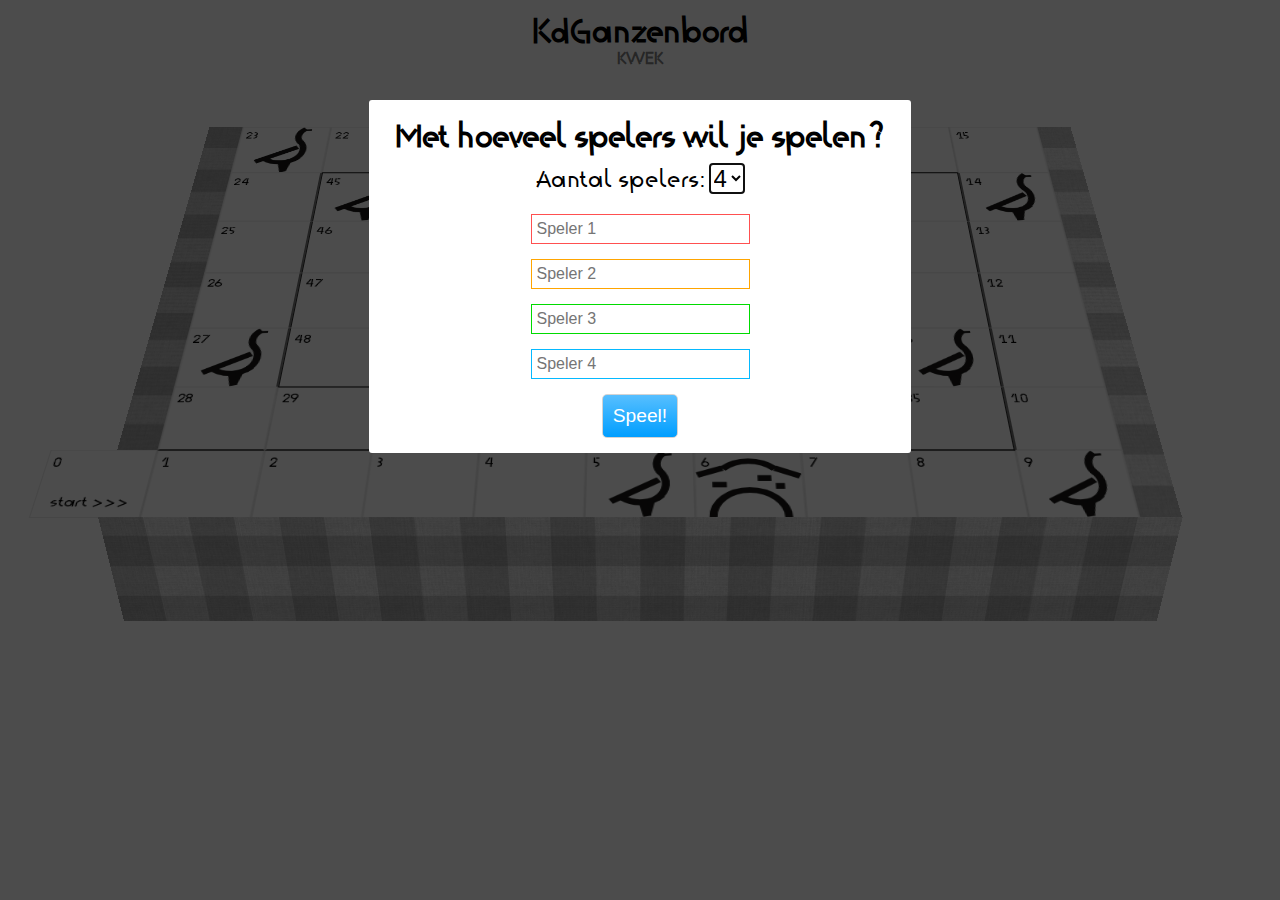
<file: index.html>
<!DOCTYPE html>
<html lang="nl">
	<head>
		<meta charset="utf-8">
		<title>KdGanzenbord</title>
		<link href="style/styles.css" type="text/css" rel="stylesheet" media="all">
		<link href="style/gameboard.css" type="text/css" rel="stylesheet" media="all">

		<link rel="apple-touch-icon" sizes="180x180" href="apple-touch-icon.png">
		<link rel="icon" type="image/png" href="favicon-32x32.png" sizes="32x32">
		<link rel="icon" type="image/png" href="favicon-16x16.png" sizes="16x16">
		<link rel="manifest" href="manifest.json">
		<link rel="mask-icon" href="safari-pinned-tab.svg" color="#000000">
		<meta name="apple-mobile-web-app-title" content="KdGanzenbord">
		<meta name="application-name" content="KdGanzenbord">
		<meta name="theme-color" content="#ffffff">
		
		<meta name="description" content="Een digitaal ganzenbord in de stijl van KdG">
	</head>
	<body>
	<noscript>
		<div>Om KdGanzenbord te spelen moet je JavaScript in je browser aanzetten, klik <a href="http://enable-javascript.com/nl/" target="_blank" >hier</a> om te zien hoe</div>
	</noscript>
		<header>
			<h1>KdGanzenbord</h1>
			<h2>KWEK</h2>
		</header>
		<div id="overlay">
			<div role="alertdialog" id="begin">
				<h3>Met hoeveel spelers wil je spelen?</h3>
				<label for="playerAmount">Aantal spelers:</label>
				<select id="playerAmount" autofocus>
				    <option value="4">4</option>
					<option value="3">3</option>
				    <option value="2">2</option>
					<option value="1">1</option>
				</select>
				<label for="p1" class="hidden">naam Speler 1</label>
				<input type="text" name="player1" placeholder="Speler 1" id="p1" maxlength="9">
				<label for="p2" class="hidden">naam Speler 2</label>
				<input type="text" name="player2" placeholder="Speler 2" id="p2" maxlength="9">
				<label for="p3" class="hidden">naam Speler 3</label>
				<input type="text" name="player3" placeholder="Speler 3" id="p3" maxlength="9">
				<label for="p4" class="hidden">naam Speler 4</label>
				<input type="text" name="player4" placeholder="Speler 4" id="p4" maxlength="9">
				<button role="button" tabindex="0">Speel!</button>
			</div>
			<div role="alertdialog" id="end" class="hidden">
				<h3 role="textbox">Gewonnen!</h3>
				<p></p>
				<button autofocus>Nog een keer?</button>
			</div>
		</div>
		<div role="alertdialog" id="whiteoverlay" class="hidden">
				<h3 role="textbox"></h3>
				<p></p>
		</div>
		<div role="alert" id="dice">
			<div role="textbox" id="die-1" aria-label="Je dobbelde 2" class="rolled-0 hidden"></div>
			<div role="textbox" id="die-2" aria-label="en 4" class="rolled-0 hidden"></div>
		</div>
		<div id="players">
			<div id="player-1" class="hidden">
				<img src="style/player.svg" alt="image of player 1">
				<span></span>
				<button aria-label="Speler 1 Dobbel" disabled>Dobbel</button>
			</div>
			<div id="player-2" class="hidden">
				<img src="style/player.svg" alt="image of player 2">
				<span></span>
				<button aria-label="Speler 2 Dobbel" disabled>Dobbel</button>
			</div>
			<div id="player-3" class="hidden">
				<img src="style/player.svg" alt="image of player 3">
				<span></span>
				<button aria-label="Speler 3 Dobbel" disabled>Dobbel</button>
			</div>
			<div id="player-4" class="hidden">
				<img src="style/player.svg" alt="image of player 4">
				<span></span>
				<button aria-label="Speler 4 Dobbel" disabled>Dobbel</button>
			</div>
		</div>
		<div id="game">
			<div id="pawn-1" class="place-0 hidden">
				<svg xmlns="http://www.w3.org/2000/svg" viewBox="0 0 63.98 127.32"><path d="M5.54 111.88l15-51.71-11.24-8.17 10.14-11.83s-6.84-10.3-6.44-18.82 11.3-15.73 19.08-16.08 19.25 5 19.65 14.4-1.83 19.23-5.93 22.22c2.25 3.54 9.36 12.21 9.36 12.21l-10.86 6.17 13.89 52s-10.5 9.43-23.27 10z" fill="#fff"/><path d="M44.31 61.24l14.85 53m-40.72-45.9l-13.65 45.78m54.9-3.53a39 39 0 0 1-55.15.07l-.07-.07m53-58.86a35.22 35.22 0 0 1-49.8 0M48.91 46.08l9.28 8.52m-40.88-11.39l-10 10.9M28.71 5a19.93 19.93 0 1 1 6.59 39.31m12.18-6.54a19.93 19.93 0 1 1-30.48-25.68M12.23 24.79m20.42 20.42" stroke="#000" stroke-miterlimit="10" stroke-width="10" fill="none"/></svg>
			</div>
			<div id="pawn-2" class="place-0 hidden">
				<svg xmlns="http://www.w3.org/2000/svg" viewBox="0 0 63.98 127.32"><path d="M5.54 111.88l15-51.71-11.24-8.17 10.14-11.83s-6.84-10.3-6.44-18.82 11.3-15.73 19.08-16.08 19.25 5 19.65 14.4-1.83 19.23-5.93 22.22c2.25 3.54 9.36 12.21 9.36 12.21l-10.86 6.17 13.89 52s-10.5 9.43-23.27 10z" fill="#fff"/><path d="M44.31 61.24l14.85 53m-40.72-45.9l-13.65 45.78m54.9-3.53a39 39 0 0 1-55.15.07l-.07-.07m53-58.86a35.22 35.22 0 0 1-49.8 0M48.91 46.08l9.28 8.52m-40.88-11.39l-10 10.9M28.71 5a19.93 19.93 0 1 1 6.59 39.31m12.18-6.54a19.93 19.93 0 1 1-30.48-25.68M12.23 24.79m20.42 20.42" stroke="#000" stroke-miterlimit="10" stroke-width="10" fill="none"/></svg>
			</div>
			<div id="pawn-3" class="place-0 hidden">
				<svg xmlns="http://www.w3.org/2000/svg" viewBox="0 0 63.98 127.32"><path d="M5.54 111.88l15-51.71-11.24-8.17 10.14-11.83s-6.84-10.3-6.44-18.82 11.3-15.73 19.08-16.08 19.25 5 19.65 14.4-1.83 19.23-5.93 22.22c2.25 3.54 9.36 12.21 9.36 12.21l-10.86 6.17 13.89 52s-10.5 9.43-23.27 10z" fill="#fff"/><path d="M44.31 61.24l14.85 53m-40.72-45.9l-13.65 45.78m54.9-3.53a39 39 0 0 1-55.15.07l-.07-.07m53-58.86a35.22 35.22 0 0 1-49.8 0M48.91 46.08l9.28 8.52m-40.88-11.39l-10 10.9M28.71 5a19.93 19.93 0 1 1 6.59 39.31m12.18-6.54a19.93 19.93 0 1 1-30.48-25.68M12.23 24.79m20.42 20.42" stroke="#000" stroke-miterlimit="10" stroke-width="10" fill="none"/></svg>
			</div>
			<div id="pawn-4" class="place-0 hidden">
				<svg xmlns="http://www.w3.org/2000/svg" viewBox="0 0 63.98 127.32"><path d="M5.54 111.88l15-51.71-11.24-8.17 10.14-11.83s-6.84-10.3-6.44-18.82 11.3-15.73 19.08-16.08 19.25 5 19.65 14.4-1.83 19.23-5.93 22.22c2.25 3.54 9.36 12.21 9.36 12.21l-10.86 6.17 13.89 52s-10.5 9.43-23.27 10z" fill="#fff"/><path d="M44.31 61.24l14.85 53m-40.72-45.9l-13.65 45.78m54.9-3.53a39 39 0 0 1-55.15.07l-.07-.07m53-58.86a35.22 35.22 0 0 1-49.8 0M48.91 46.08l9.28 8.52m-40.88-11.39l-10 10.9M28.71 5a19.93 19.93 0 1 1 6.59 39.31m12.18-6.54a19.93 19.93 0 1 1-30.48-25.68M12.23 24.79m20.42 20.42" stroke="#000" stroke-miterlimit="10" stroke-width="10" fill="none"/></svg>
			</div>
			<div id="board">
				<a aria-hidden="true" id="tile-0"><p>0</p></a>
				<a aria-hidden="true" id="tile-1"><p>1</p></a>
				<a aria-hidden="true" id="tile-2"><p>2</p></a>
				<a aria-hidden="true" id="tile-3"><p>3</p></a>
				<a aria-hidden="true" id="tile-4"><p>4</p></a>
				<a aria-hidden="true" id="tile-5"><p>5</p></a>
				<a aria-hidden="true" id="tile-6"><p>6</p></a>
				<a aria-hidden="true" id="tile-7"><p>7</p></a>
				<a aria-hidden="true" id="tile-8"><p>8</p></a>
				<a aria-hidden="true" id="tile-9"><p>9</p></a>
				<a aria-hidden="true" id="tile-10"><p>10</p></a>
				<a aria-hidden="true" id="tile-11"><p>11</p></a>
				<a aria-hidden="true" id="tile-12"><p>12</p></a>
				<a aria-hidden="true" id="tile-13"><p>13</p></a>
				<a aria-hidden="true" id="tile-14"><p>14</p></a>
				<a aria-hidden="true" id="tile-15"><p>15</p></a>
				<a aria-hidden="true" id="tile-16"><p>16</p></a>
				<a aria-hidden="true" id="tile-17"><p>17</p></a>
				<a aria-hidden="true" id="tile-18"><p>18</p></a>
				<a aria-hidden="true" id="tile-19"><p>19</p></a>
				<a aria-hidden="true" id="tile-20"><p>20</p></a>
				<a aria-hidden="true" id="tile-21"><p>21</p></a>
				<a aria-hidden="true" id="tile-22"><p>22</p></a>
				<a aria-hidden="true" id="tile-23"><p>23</p></a>
				<a aria-hidden="true" id="tile-24"><p>24</p></a>
				<a aria-hidden="true" id="tile-25"><p>25</p></a>
				<a aria-hidden="true" id="tile-26"><p>26</p></a>
				<a aria-hidden="true" id="tile-27"><p>27</p></a>
				<a aria-hidden="true" id="tile-28"><p>28</p></a>
				<a aria-hidden="true" id="tile-29"><p>29</p></a>
				<a aria-hidden="true" id="tile-30"><p>30</p></a>
				<a aria-hidden="true" id="tile-31"><p>31</p></a>
				<a aria-hidden="true" id="tile-32"><p>32</p></a>
				<a aria-hidden="true" id="tile-33"><p>33</p></a>
				<a aria-hidden="true" id="tile-34"><p>34</p></a>
				<a aria-hidden="true" id="tile-35"><p>35</p></a>
				<a aria-hidden="true" id="tile-36"><p>36</p></a>
				<a aria-hidden="true" id="tile-37"><p>37</p></a>
				<a aria-hidden="true" id="tile-38"><p>38</p></a>
				<a aria-hidden="true" id="tile-39"><p>39</p></a>
				<a aria-hidden="true" id="tile-40"><p>40</p></a>
				<a aria-hidden="true" id="tile-41"><p>41</p></a>
				<a aria-hidden="true" id="tile-42"><p>42</p></a>
				<a aria-hidden="true" id="tile-43"><p>43</p></a>
				<a aria-hidden="true" id="tile-44"><p>44</p></a>
				<a aria-hidden="true" id="tile-45"><p>45</p></a>
				<a aria-hidden="true" id="tile-46"><p>46</p></a>
				<a aria-hidden="true" id="tile-47"><p>47</p></a>
				<a aria-hidden="true" id="tile-48"><p>48</p></a>
				<a aria-hidden="true" id="tile-49"><p>49</p></a>
				<a aria-hidden="true" id="tile-50"><p>50</p></a>
				<a aria-hidden="true" id="tile-51"><p>51</p></a>
				<a aria-hidden="true" id="tile-52"><p>52</p></a>
				<a aria-hidden="true" id="tile-53"><p>53</p></a>
				<a aria-hidden="true" id="tile-54"><p>54</p></a>
				<a aria-hidden="true" id="tile-55"><p>55</p></a>
				<a aria-hidden="true" id="tile-56"><p>56</p></a>
				<a aria-hidden="true" id="tile-57"><p>57</p></a>
				<a aria-hidden="true" id="tile-58"><p>58</p></a>
				<a aria-hidden="true" id="tile-59"><p>59</p></a>
				<a aria-hidden="true" id="tile-60"><p>60</p></a>
				<a aria-hidden="true" id="tile-61"><p>61</p></a>
				<a aria-hidden="true" id="tile-62"><p>62</p></a>
				<a aria-hidden="true" id="tile-63"><p>63</p></a>
			</div>
		</div>
		<script type="text/javascript" src="game.js"></script>
	</body>
</html>
</file>
<file: style/styles.css>
@font-face {
	font-family: 'KdG';
    src: url('KdG-Regular.eot'); 
    src: url('KdG-Regular.eot?#iefix') format('embedded-opentype'), url('KdG-Regular.woff') format('woff'), url('KdG-Regular.ttf') format('truetype'), url('KdG-Regular.svg#KdG-Regular') format('svg');
    font-style: normal;
    font-weight: normal;
    text-rendering: optimizeLegibility;
}

/* basics */
*,html {
	margin:0;
	padding:0;
}

body {
	font-family:'KdG','Futura',Helvetica,Arial,sans-serif;
}

.hidden,#dice.hidden,#players>div.hidden,#overlay input.hidden {
	display:none;
}

h1,h2,h3 {
	text-align:center;
}

h2 {
	color:gray;
	font-size:1em;
}

header,#overlay,#players,#dice,#board a.goose::after,#whiteoverlay {
	top:0;
	left:0;
	right:0;
	bottom:0;
	position:absolute;
}

header,#dice,#players>div {
	background:rgba(255,255,255,0.6);
}

header,#dice {
	padding:10px 0;
	width:300px;
	margin:0 auto;
}

header {
	bottom:initial;
}

/* overlays */
body #overlay {
	background:rgba(0,0,0,0.7);
	z-index:2;
	position: fixed;
}

#whiteoverlay{
	width: 20%;
	height: 70px;
	margin: 0 auto;
	top: 100px;
	z-index: 1;
	background: rgba(255, 255, 255, 0.95);
	border: 2px solid black;
	padding: 5px 10px;
	border-radius: 3px;
}
#whiteoverlay h3{
	padding-bottom: 10px;
}
#whiteoverlay>*{
	text-align: center;
}

/* players */
#players {
	z-index:1;
}

#players>div {
	position:inherit;
	width:150px;
	height:115px;
	padding:10px;
	display:flex;
	display:-webkit-flex;
	flex-wrap:wrap;
	justify-content:space-around;
}

#players img {
	display:block;
	width:50px;
	height:50px;
	border-radius:50%;
	background:#fff;
	padding:2px;
	margin:2px;
	border:5px solid;
}

#players span {
	padding:10px 0;
	font-size:1.2em;
	text-overflow: ellipsis;
	overflow: hidden;
	max-width: 85px;
}

button {
	font-family:'Futura',Helvetica,Arial,sans-serif;
	border:1px solid #fff;
	border-radius:5px;
	font-size:1.2em;
	padding:10px;
	flex-grow:1;
}

button:enabled {
	background:linear-gradient(#57bfff 0%,#009eff 100%);
	background:-webkit-linear-gradient(#57bfff 0%,#009eff 100%);
	color:#fff;
	border-color:#d3d3d3;
}

button:enabled:active {
	background:linear-gradient(#009eff 0%,#57bfff 100%);
	background:-webkit-linear-gradient(#009eff 0%,#57bfff 100%);
	border-color:#000;
}

button:enabled:hover {
	border-color:#000;
}

#player-1 {
	top: 0;
	left: 0;
}

#player-2 {
	top: 0;
	right: 0;
}

#player-3 {
	bottom: 0;
	right: 0;
}

#player-4 {
	bottom: 0;
	left: 0;
}

#player-1 img {
	border-color:#FF5050;
}

#player-2 img {
	border-color:orange;
}

#player-3 img {
	border-color:#00db00;
}

#player-4 img {
	border-color:#05B9FF;
}

/* dice */
#dice {
	width:150px;
	top:initial;
	display:flex;
	display:-webkit-flex;
	justify-content:space-around;
	z-index:1;
	padding:10px;
	border-top-right-radius: 3px;
	border-top-left-radius: 3px;
}

#dice>div {
	width:50px;
	height:50px;
	border:3px solid #000;
	border-radius:5px;
	background:#fff;
	padding:5px;
	position:relative;
}

#dice>div::after {
	content:"";
	display:block;
	width:10px;
	height:10px;
	margin:0 auto;
	background:#000;
	border-radius:50%;
	position:absolute;
	top:25px;
	left:0;
	right:0;
}

#dice>div.rolled-1::after {
	background:#000;
}

#dice>div.rolled-2::after {
	background:transparent;
	box-shadow:20px -20px 0 black,-20px 20px 0 #000;
}

#dice>div.rolled-3::after {
	background:#000;
	box-shadow:20px -20px 0 black,-20px 20px 0 #000;
}

#dice>div.rolled-4::after {
	background:transparent;
	box-shadow:-20px -20px 0 black,-20px 20px 0 black,20px -20px 0 black,20px 20px 0 #000;
}

#dice>div.rolled-5::after {
	background:#000;
	box-shadow:-20px -20px 0 black,-20px 20px 0 black,20px -20px 0 black,20px 20px 0 #000;
}

#dice>div.rolled-6::after {
	background:transparent;
	box-shadow:-20px -20px 0 black,-20px 0 0 black,-20px 20px 0 black,20px -20px 0 black,20px 0 0 black,20px 20px 0 #000;
}

/* gameboard */
#game {
	width:75%;
	margin:0 auto;
	position:relative;
	perspective:2000px;
}

#game::after {
	content:"";
	display:block;
	position:absolute;
	width:118%;
	height:165px;
	background:url(table-cloth-gray.png);
	background-size:cover;
	background-position-y:-3%;
	transform-origin:top center;
	-webkit-transform-origin:top center;
	transform:rotateX(50deg)translateY(-115px)translate(-7.6%)rotateX(-90deg);
	-webkit-transform:rotateX(50deg)translateY(-115px)translate(-7.6%)rotateX(-90deg);
}

#board {
	position:relative;
	display:flex;
	display:-webkit-flex;
	flex-wrap:wrap;
	width:100%;
	height:600px;
	background:url(table-cloth-gray.png);
	background-size:cover;
	transform:rotateX(50deg);
	-webkit-transform:rotateX(50deg);
}

/* pawn */
#game div[id^="pawn-"] {
	width:9%;
	height:73.7px;
	padding:5px;
	position:absolute;
	margin:0 auto;
	top:262.15px;
	left:0;
	right:0;
	transform-origin:bottom center;
	-webkit-transform-origin:bottom center;
	transition:all .1s ease;
	-webkit-transition:all .25s ease;
	z-index:1;
}

#game div[id^="pawn-"] svg {
	height:73.7px;
	width:50%;
	max-width:46px;
	margin:0 auto;
	display:block;
}

#game div#pawn-1 svg path:first-child{
	stroke:none;
}
#game div#pawn-2 svg path:first-child{
	stroke:none;
}
#game div#pawn-3 svg path:first-child{
	stroke:none;
}
#game div#pawn-4 svg path:first-child{
	stroke:none;
}

#game div#pawn-1 svg path{
	stroke:#FF5050;
}

#game div#pawn-2 svg path{
	stroke:orange;
}

#game div#pawn-3 svg path{
	stroke:#00db00;
}

#game div#pawn-4 svg path{
	stroke:#05B9FF;
}

#game div#pawn-1.place-0 svg {
	margin-left:0;
}

#game div#pawn-2.place-0 svg {
	margin-left:17%;
}

#game div#pawn-3.place-0 svg, #game div.temp svg{
	margin-right:17%;
}

#game div#pawn-4.place-0 svg {
	margin-right:0;
}

/* board tiles */
#board a {
	width:9%;
	height:73.7px;
	padding:5px;
	border:1px solid #e8e8e8;
	background:#fff;
	position:absolute;
	margin:0 auto;
	top:257px;
	left:0;
	right:0;
	transition: opacity .5s ease;
}
#board a:first-child::before{
	content: "start >>>";
	position: absolute;
	left: 0;
	right: 0;
	bottom: 10px;
	text-align: center;
}

#game #board a[id^="tile-"]::after{
	content:"";
	background-size: contain;
	background-position-y: 100%;
	background-position-X: 100%;
	position: absolute;
	top: 0;
	left: 0;
	right: 0;
	bottom: 0;
}

#board a.goose::after{
	background: url("gans.svg") no-repeat;
	right: 20% !important;
}

#board a#tile-6::after{
	background: url("brug.svg") no-repeat;
}

#board a#tile-19::after{
	background: url("herberg.svg") no-repeat;
}

#board a#tile-31::after{
	background: url("put.svg") no-repeat;
}

#board a#tile-42::after{
	background: url("doolhof.svg") no-repeat;
}

#board a#tile-52::after{
	background: url("gevangenis.svg") no-repeat;
}

#board a#tile-58::after{
	background: url("dood.svg") no-repeat;
	right: 20% !important;
}

#board a#tile-63::after{
	background: url("gewonnen.svg") no-repeat;
	right: 10% !important;
}

/* tooltips */
#players{
	pointer-events: none;
}
#players>*{
	pointer-events: auto;
}

#board a.goose::before,
#board a#tile-6::before,
#board a#tile-19::before,
#board a#tile-31::before,
#board a#tile-42::before,
#board a#tile-52::before,
#board a#tile-58::before,
#board a#tile-63::before{
	content:attr(data-title);
	position: absolute;
	top: 0;
	left: 0;
	right: 0;
	bottom: 0;
	padding: 5%;
	z-index: 2;
	text-align: center;
	background: rgba(255,255,255,0.9);
	font-size: 1em;
	opacity: 0;
	transition: all .5s ease;
	font-family:"Futura",Helvetica,Arial,sans-serif;
}

#game #board a:hover::before{
	opacity: 1;
}

/* startscherm */
#begin {
    width: 40%;
	margin: 100px auto;
	background: white;
	padding: 15px;
	border-radius: 3px;
    text-align: center;
}

#begin h3{
    font-size: 2em;
    margin-bottom: 10px;
}

#begin label{
    font-size: 1.5em;
    margin-bottom: 10px;
}

#begin select{
    font-size: 1.5em;
    margin-bottom: 20px;
}

#begin button{
    display: block;
    margin: auto;
}

#begin input{
    font-size: 1em;
    margin: 0 auto 15px;
    padding: 5px;
    display: block;
	border: 1px solid #FF5050;
}

body #begin input:focus{
	outline: none;
	border-width: 2px;
	padding: 4px;
}

body #begin input:nth-of-type(1){
	border-color: #FF5050;
}

body #begin input:nth-of-type(2){
	border-color: orange;
}

body #begin input:nth-of-type(3){
	border-color: #00db00;
}

body #begin input:nth-of-type(4){
	border-color: #05B9FF;
}

/* Niels hier mag je de stijl van de gloed schrijven */
#board .glow{
<<<<<<< HEAD
    background-color: greenyellow;
    box-shadow: 10px 10px 0.2em greenyellow;
=======
	background-color: greenyellow;
	box-shadow: 0 0 10px greenyellow;
	z-index: 2;
>>>>>>> 8e3bd55508dcc418722f6e8fd2c97805a83be6cc
}

/* eindscherm */

#end{
	width: 20%;
	margin: 100px auto;
	background: white;
	padding: 15px;
	border-radius: 3px;
}

#end h3{
	font-size: 2em;
}

#end p{
	font-size: 1.2em;
	text-align: center;
}

#end button{
	display: block;
	margin: 20px auto 10px;
}

/* noscript */
noscript div {
	z-index: 999;
	text-align: center;
	font-size: 1.5vw;
	background-color: #ff0a27;
	position: fixed;
	width: 100%;
	padding: 15px;
}

noscript div a{
	color: white;
	text-decoration: none;
}

noscript div a:hover{
	text-decoration: underline;
}

/* to small rules */
@media screen and (max-width: 800px) {
	#game::after {
		display:none;
	}
	
	#players {
		display:flex;
		display:-webkit-flex;
		top:550px;
		height:125px;
	}
	
	#players>div {
		position:relative;
		width:initial;
	}
	#dice{
		top:0;
		right: 0;
		bottom: initial;
		left:initial;
		background: none;
	}
	#begin {
		width: 80%;
	}
    #whiteoverlay{
	    width: 40%;
    }
	#board a.goose::before,
	#board a#tile-6::before,
	#board a#tile-19::before,
	#board a#tile-31::before,
	#board a#tile-42::before,
	#board a#tile-52::before,
	#board a#tile-58::before,
	#board a#tile-63::before {
		overflow: hidden;
		text-overflow: ellipsis;
		font-size: 0.7em;
	}
}

@media screen and (max-width: 605px) {
	#players {
		display:block;
		height:initial;
	}
	
	#players>div {
		max-width:200px;
		margin:20px auto;
	}
	#dice{
		top:40px;
	}
}
</file>
<file: style/gameboard.css>
/* pawn placement */
#game .place-63 {
	transform:rotateX(50deg)translate(100%)translateZ(32px)rotateX(-50deg);
	-webkit-transform:rotateX(50deg)translate(100%)translateZ(32px)rotateX(-50deg);
}

#game .place-62 {
	transform:rotateX(50deg)translate(0)translateZ(32px)rotateX(-50deg);
	-webkit-transform:rotateX(50deg)translate(0)translateZ(32px)rotateX(-50deg);
}

#game .place-61 {
	transform:rotateX(50deg)translate(-100%)translateZ(32px)rotateX(-50deg);
	-webkit-transform:rotateX(50deg)translate(-100%)translateZ(32px)rotateX(-50deg);
}

#game .place-60 {
	transform:rotateX(50deg)translate(-200%)translateZ(32px)rotateX(-50deg);
	-webkit-transform:rotateX(50deg)translate(-200%)translateZ(32px)rotateX(-50deg);
}

#game .place-59 {
	transform:rotateX(50deg)translate(-200%,-100%)translateZ(32px)rotateX(-50deg);
	-webkit-transform:rotateX(50deg)translate(-200%,-100%)translateZ(32px)rotateX(-50deg);
}

#game .place-58 {
	transform:rotateX(50deg)translate(-100%,-100%)translateZ(32px)rotateX(-50deg);
	-webkit-transform:rotateX(50deg)translate(-100%,-100%)translateZ(32px)rotateX(-50deg);
}

#game .place-57 {
	transform:rotateX(50deg)translate(0,-100%)translateZ(32px)rotateX(-50deg);
	-webkit-transform:rotateX(50deg)translate(0,-100%)translateZ(32px)rotateX(-50deg);
}

#game .place-56 {
	transform:rotateX(50deg)translate(100%,-100%)translateZ(32px)rotateX(-50deg);
	-webkit-transform:rotateX(50deg)translate(100%,-100%)translateZ(32px)rotateX(-50deg);
}

#game .place-55 {
	transform:rotateX(50deg)translate(200%,-100%)translateZ(32px)rotateX(-50deg);
	-webkit-transform:rotateX(50deg)translate(200%,-100%)translateZ(32px)rotateX(-50deg);
}

#game .place-54 {
	transform:rotateX(50deg)translate(200%,0)translateZ(32px)rotateX(-50deg);
	-webkit-transform:rotateX(50deg)translate(200%,0)translateZ(32px)rotateX(-50deg);
}

#game .place-53 {
	transform:rotateX(50deg)translate(200%,100%)translateZ(32px)rotateX(-50deg);
	-webkit-transform:rotateX(50deg)translate(200%,100%)translateZ(32px)rotateX(-50deg);
}

#game .place-52 {
	transform:rotateX(50deg)translate(100%,100%)translateZ(32px)rotateX(-50deg);
	-webkit-transform:rotateX(50deg)translate(100%,100%)translateZ(32px)rotateX(-50deg);
}

#game .place-51 {
	transform:rotateX(50deg) translate(0,100%)translateZ(32px)rotateX(-50deg);
	-webkit-transform:rotateX(50deg) translate(0,100%)translateZ(32px)rotateX(-50deg);
}

#game .place-50 {
	transform:rotateX(50deg) translate(-100%,100%)translateZ(32px)rotateX(-50deg);
	-webkit-transform:rotateX(50deg) translate(-100%,100%)translateZ(32px)rotateX(-50deg);
}

#game .place-49 {
	transform:rotateX(50deg) translate(-200%,100%)translateZ(32px)rotateX(-50deg);
	-webkit-transform:rotateX(50deg) translate(-200%,100%)translateZ(32px)rotateX(-50deg);
}

#game .place-48 {
	transform:rotateX(50deg) translate(-300%,100%)translateZ(32px)rotateX(-50deg);
	-webkit-transform:rotateX(50deg) translate(-300%,100%)translateZ(32px)rotateX(-50deg);
}

#game .place-47 {
	transform:rotateX(50deg) translate(-300%,0)translateZ(32px)rotateX(-50deg);
	-webkit-transform:rotateX(50deg) translate(-300%,0)translateZ(32px)rotateX(-50deg);
}

#game .place-46 {
	transform:rotateX(50deg) translate(-300%,-100%)translateZ(32px)rotateX(-50deg);
	-webkit-transform:rotateX(50deg) translate(-300%,-100%)translateZ(32px)rotateX(-50deg);
}

#game .place-45 {
	transform:rotateX(50deg) translate(-300%,-200%)translateZ(32px)rotateX(-50deg);
	-webkit-transform:rotateX(50deg) translate(-300%,-200%)translateZ(32px)rotateX(-50deg);
}

#game .place-44 {
	transform:rotateX(50deg) translate(-200%,-200%)translateZ(32px)rotateX(-50deg);
	-webkit-transform:rotateX(50deg) translate(-200%,-200%)translateZ(32px)rotateX(-50deg);
}

#game .place-43 {
	transform:rotateX(50deg) translate(-100%,-200%)translateZ(32px)rotateX(-50deg);
	-webkit-transform:rotateX(50deg) translate(-100%,-200%)translateZ(32px)rotateX(-50deg);
}

#game .place-42 {
	transform:rotateX(50deg) translate(0,-200%)translateZ(32px)rotateX(-50deg);
	-webkit-transform:rotateX(50deg) translate(0,-200%)translateZ(32px)rotateX(-50deg);
}

#game .place-41 {
	transform:rotateX(50deg) translate(100%,-200%)translateZ(32px)rotateX(-50deg);
	-webkit-transform:rotateX(50deg) translate(100%,-200%)translateZ(32px)rotateX(-50deg);
}

#game .place-40 {
	transform:rotateX(50deg) translate(200%,-200%)translateZ(32px)rotateX(-50deg);
	-webkit-transform:rotateX(50deg) translate(200%,-200%)translateZ(32px)rotateX(-50deg);
}

#game .place-39 {
	transform:rotateX(50deg) translate(300%,-200%)translateZ(32px)rotateX(-50deg);
	-webkit-transform:rotateX(50deg) translate(300%,-200%)translateZ(32px)rotateX(-50deg);
}

#game .place-38 {
	transform:rotateX(50deg) translate(300%,-100%)translateZ(32px)rotateX(-50deg);
	-webkit-transform:rotateX(50deg) translate(300%,-100%)translateZ(32px)rotateX(-50deg);
}

#game .place-37 {
	transform:rotateX(50deg) translate(300%,0)translateZ(32px)rotateX(-50deg);
	-webkit-transform:rotateX(50deg) translate(300%,0)translateZ(32px)rotateX(-50deg);
}

#game .place-36 {
	transform:rotateX(50deg) translate(300%,100%)translateZ(32px)rotateX(-50deg);
	-webkit-transform:rotateX(50deg) translate(300%,100%)translateZ(32px)rotateX(-50deg);
}

#game .place-35 {
	transform:rotateX(50deg) translate(300%,200%)translateZ(32px)rotateX(-50deg);
	-webkit-transform:rotateX(50deg) translate(300%,200%)translateZ(32px)rotateX(-50deg);
}

#game .place-34 {
	transform:rotateX(50deg) translate(200%,200%)translateZ(32px)rotateX(-50deg);
	-webkit-transform:rotateX(50deg) translate(200%,200%)translateZ(32px)rotateX(-50deg);
}

#game .place-33 {
	transform:rotateX(50deg) translate(100%,200%)translateZ(32px)rotateX(-50deg);
	-webkit-transform:rotateX(50deg) translate(100%,200%)translateZ(32px)rotateX(-50deg);
}

#game .place-32 {
	transform:rotateX(50deg) translate(0,200%)translateZ(32px)rotateX(-50deg);
	-webkit-transform:rotateX(50deg) translate(0,200%)translateZ(32px)rotateX(-50deg);
}

#game .place-31 {
	transform:rotateX(50deg) translate(-100%,200%)translateZ(32px)rotateX(-50deg);
	-webkit-transform:rotateX(50deg) translate(-100%,200%)translateZ(32px)rotateX(-50deg);
}

#game .place-30 {
	transform:rotateX(50deg) translate(-200%,200%)translateZ(32px)rotateX(-50deg);
	-webkit-transform:rotateX(50deg) translate(-200%,200%)translateZ(32px)rotateX(-50deg);
}

#game .place-29 {
	transform:rotateX(50deg) translate(-300%,200%)translateZ(32px)rotateX(-50deg);
	-webkit-transform:rotateX(50deg) translate(-300%,200%)translateZ(32px)rotateX(-50deg);
}

#game .place-28 {
	transform:rotateX(50deg) translate(-400%,200%)translateZ(32px)rotateX(-50deg);
	-webkit-transform:rotateX(50deg) translate(-400%,200%)translateZ(32px)rotateX(-50deg);
}

#game .place-27 {
	transform:rotateX(50deg) translate(-400%,100%)translateZ(32px)rotateX(-50deg);
	-webkit-transform:rotateX(50deg) translate(-400%,100%)translateZ(32px)rotateX(-50deg);
}

#game .place-26 {
	transform:rotateX(50deg) translate(-400%,0)translateZ(32px)rotateX(-50deg);
	-webkit-transform:rotateX(50deg) translate(-400%,0)translateZ(32px)rotateX(-50deg);
}

#game .place-25 {
	transform:rotateX(50deg) translate(-400%,-100%)translateZ(32px)rotateX(-50deg);
	-webkit-transform:rotateX(50deg) translate(-400%,-100%)translateZ(32px)rotateX(-50deg);
}

#game .place-24 {
	transform:rotateX(50deg) translate(-400%,-200%)translateZ(32px)rotateX(-50deg);
	-webkit-transform:rotateX(50deg) translate(-400%,-200%)translateZ(32px)rotateX(-50deg);
}

#game .place-23 {
	transform:rotateX(50deg) translate(-400%,-300%)translateZ(32px)rotateX(-50deg);
	-webkit-transform:rotateX(50deg) translate(-400%,-300%)translateZ(32px)rotateX(-50deg);
}

#game .place-22 {
	transform:rotateX(50deg) translate(-300%,-300%)translateZ(32px)rotateX(-50deg);
	-webkit-transform:rotateX(50deg) translate(-300%,-300%)translateZ(32px)rotateX(-50deg);
}

#game .place-21 {
	transform:rotateX(50deg) translate(-200%,-300%)translateZ(32px)rotateX(-50deg);
	-webkit-transform:rotateX(50deg) translate(-200%,-300%)translateZ(32px)rotateX(-50deg);
}

#game .place-20 {
	transform:rotateX(50deg) translate(-100%,-300%)translateZ(32px)rotateX(-50deg);
	-webkit-transform:rotateX(50deg) translate(-100%,-300%)translateZ(32px)rotateX(-50deg);
}

#game .place-19 {
	transform:rotateX(50deg) translate(0,-300%)translateZ(32px)rotateX(-50deg);
	-webkit-transform:rotateX(50deg) translate(0,-300%)translateZ(32px)rotateX(-50deg);
}

#game .place-18 {
	transform:rotateX(50deg) translate(100%,-300%)translateZ(32px)rotateX(-50deg);
	-webkit-transform:rotateX(50deg) translate(100%,-300%)translateZ(32px)rotateX(-50deg);
}

#game .place-17 {
	transform:rotateX(50deg) translate(200%,-300%)translateZ(32px)rotateX(-50deg);
	-webkit-transform:rotateX(50deg) translate(200%,-300%)translateZ(32px)rotateX(-50deg);
}

#game .place-16 {
	transform:rotateX(50deg) translate(300%,-300%)translateZ(32px)rotateX(-50deg);
	-webkit-transform:rotateX(50deg) translate(300%,-300%)translateZ(32px)rotateX(-50deg);
}

#game .place-15 {
	transform:rotateX(50deg) translate(400%,-300%)translateZ(32px)rotateX(-50deg);
	-webkit-transform:rotateX(50deg) translate(400%,-300%)translateZ(32px)rotateX(-50deg);
}

#game .place-14 {
	transform:rotateX(50deg) translate(400%,-200%)translateZ(32px)rotateX(-50deg);
	-webkit-transform:rotateX(50deg) translate(400%,-200%)translateZ(32px)rotateX(-50deg);
}

#game .place-13 {
	transform:rotateX(50deg) translate(400%,-100%)translateZ(32px)rotateX(-50deg);
	-webkit-transform:rotateX(50deg) translate(400%,-100%)translateZ(32px)rotateX(-50deg);
}

#game .place-12 {
	transform:rotateX(50deg) translate(400%,0)translateZ(32px)rotateX(-50deg);
	-webkit-transform:rotateX(50deg) translate(400%,0)translateZ(32px)rotateX(-50deg);
}

#game .place-11 {
	transform:rotateX(50deg) translate(400%,100%)translateZ(32px)rotateX(-50deg);
	-webkit-transform:rotateX(50deg) translate(400%,100%)translateZ(32px)rotateX(-50deg);
}

#game .place-10 {
	transform:rotateX(50deg) translate(400%,200%)translateZ(32px)rotateX(-50deg);
	-webkit-transform:rotateX(50deg) translate(400%,200%)translateZ(32px)rotateX(-50deg);
}

#game .place-9 {
	transform:rotateX(50deg) translate(400%,300%)translateZ(32px)rotateX(-50deg);
	-webkit-transform:rotateX(50deg) translate(400%,300%)translateZ(32px)rotateX(-50deg);
}

#game .place-8 {
	transform:rotateX(50deg) translate(300%,300%)translateZ(32px)rotateX(-50deg);
	-webkit-transform:rotateX(50deg) translate(300%,300%)translateZ(32px)rotateX(-50deg);
}

#game .place-7 {
	transform:rotateX(50deg) translate(200%,300%)translateZ(32px)rotateX(-50deg);
	-webkit-transform:rotateX(50deg) translate(200%,300%)translateZ(32px)rotateX(-50deg);
}

#game .place-6 {
	transform:rotateX(50deg) translate(100%,300%)translateZ(32px)rotateX(-50deg);
	-webkit-transform:rotateX(50deg) translate(100%,300%)translateZ(32px)rotateX(-50deg);
}

#game .place-5 {
	transform:rotateX(50deg) translate(0,300%)translateZ(32px)rotateX(-50deg);
	-webkit-transform:rotateX(50deg) translate(0,300%)translateZ(32px)rotateX(-50deg);
}

#game .place-4 {
	transform:rotateX(50deg) translate(-100%,300%)translateZ(32px)rotateX(-50deg);
	-webkit-transform:rotateX(50deg) translate(-100%,300%)translateZ(32px)rotateX(-50deg);
}

#game .place-3 {
	transform:rotateX(50deg) translate(-200%,300%)translateZ(32px)rotateX(-50deg);
	-webkit-transform:rotateX(50deg) translate(-200%,300%)translateZ(32px)rotateX(-50deg);
}

#game .place-2 {
	transform:rotateX(50deg) translate(-300%,300%)translateZ(32px)rotateX(-50deg);
	-webkit-transform:rotateX(50deg) translate(-300%,300%)translateZ(32px)rotateX(-50deg);
}

#game .place-1 {
	transform:rotateX(50deg) translate(-400%,300%)translateZ(32px)rotateX(-50deg);
	-webkit-transform:rotateX(50deg) translate(-400%,300%)translateZ(32px)rotateX(-50deg);
}
#game .place-0 {
	transform:rotateX(50deg) translate(-500%,300%)translateZ(32px)rotateX(-50deg);
	-webkit-transform:rotateX(50deg) translate(-500%,300%)translateZ(32px)rotateX(-50deg);
}

/* tile placement */
#tile-63 {
	transform:translate(100%);
	-webkit-transform:translate(100%);
}

#tile-62 {
	transform:translate(0);
	-webkit-transform:translate(0);
}

#tile-61 {
	transform:translate(-100%);
	-webkit-transform:translate(-100%);
}

#tile-60 {
	transform:translate(-200%);
	-webkit-transform:translate(-200%);
}

#tile-59 {
	transform:translate(-200%,-100%);
	-webkit-transform:translate(-200%,-100%);
}

#tile-58 {
	transform:translate(-100%,-100%);
	-webkit-transform:translate(-100%,-100%);
}

#tile-57 {
	transform:translate(0,-100%);
	-webkit-transform:translate(0,-100%);
}

#tile-56 {
	transform:translate(100%,-100%);
	-webkit-transform:translate(100%,-100%);
}

#tile-55 {
	transform:translate(200%,-100%);
	-webkit-transform:translate(200%,-100%);
}

#tile-54 {
	transform:translate(200%,0);
	-webkit-transform:translate(200%,0);
}

#tile-53 {
	transform:translate(200%,100%);
	-webkit-transform:translate(200%,100%);
}

#tile-52 {
	transform:translate(100%,100%);
	-webkit-transform:translate(100%,100%);
}

#tile-51 {
	transform:translate(0,100%);
	-webkit-transform:translate(0,100%);
}

#tile-50 {
	transform:translate(-100%,100%);
	-webkit-transform:translate(-100%,100%);
}

#tile-49 {
	transform:translate(-200%,100%);
	-webkit-transform:translate(-200%,100%);
}

#tile-48 {
	transform:translate(-300%,100%);
	-webkit-transform:translate(-300%,100%);
}

#tile-47 {
	transform:translate(-300%,0);
	-webkit-transform:translate(-300%,0);
}

#tile-46 {
	transform:translate(-300%,-100%);
	-webkit-transform:translate(-300%,-100%);
}

#tile-45 {
	transform:translate(-300%,-200%);
	-webkit-transform:translate(-300%,-200%);
}

#tile-44 {
	transform:translate(-200%,-200%);
	-webkit-transform:translate(-200%,-200%);
}

#tile-43 {
	transform:translate(-100%,-200%);
	-webkit-transform:translate(-100%,-200%);
}

#tile-42 {
	transform:translate(0,-200%);
	-webkit-transform:translate(0,-200%);
}

#tile-41 {
	transform:translate(100%,-200%);
	-webkit-transform:translate(100%,-200%);
}

#tile-40 {
	transform:translate(200%,-200%);
	-webkit-transform:translate(200%,-200%);
}

#tile-39 {
	transform:translate(300%,-200%);
	-webkit-transform:translate(300%,-200%);
}

#tile-38 {
	transform:translate(300%,-100%);
	-webkit-transform:translate(300%,-100%);
}

#tile-37 {
	transform:translate(300%,0);
	-webkit-transform:translate(300%,0);
}

#tile-36 {
	transform:translate(300%,100%);
	-webkit-transform:translate(300%,100%);
}

#tile-35 {
	transform:translate(300%,200%);
	-webkit-transform:translate(300%,200%);
}

#tile-34 {
	transform:translate(200%,200%);
	-webkit-transform:translate(200%,200%);
}

#tile-33 {
	transform:translate(100%,200%);
	-webkit-transform:translate(100%,200%);
}

#tile-32 {
	transform:translate(0,200%);
	-webkit-transform:translate(0,200%);
}

#tile-31 {
	transform:translate(-100%,200%);
	-webkit-transform:translate(-100%,200%);
}

#tile-30 {
	transform:translate(-200%,200%);
	-webkit-transform:translate(-200%,200%);
}

#tile-29 {
	transform:translate(-300%,200%);
	-webkit-transform:translate(-300%,200%);
}

#tile-28 {
	transform:translate(-400%,200%);
	-webkit-transform:translate(-400%,200%);
}

#tile-27 {
	transform:translate(-400%,100%);
	-webkit-transform:translate(-400%,100%);
}

#tile-26 {
	transform:translate(-400%,0);
	-webkit-transform:translate(-400%,0);
}

#tile-25 {
	transform:translate(-400%,-100%);
	-webkit-transform:translate(-400%,-100%);
}

#tile-24 {
	transform:translate(-400%,-200%);
	-webkit-transform:translate(-400%,-200%);
}

#tile-23 {
	transform:translate(-400%,-300%);
	-webkit-transform:translate(-400%,-300%);
}

#tile-22 {
	transform:translate(-300%,-300%);
	-webkit-transform:translate(-300%,-300%);
}

#tile-21 {
	transform:translate(-200%,-300%);
	-webkit-transform:translate(-200%,-300%);
}

#tile-20 {
	transform:translate(-100%,-300%);
	-webkit-transform:translate(-100%,-300%);
}

#tile-19 {
	transform:translate(0,-300%);
	-webkit-transform:translate(0,-300%);
}

#tile-18 {
	transform:translate(100%,-300%);
	-webkit-transform:translate(100%,-300%);
}

#tile-17 {
	transform:translate(200%,-300%);
	-webkit-transform:translate(200%,-300%);
}

#tile-16 {
	transform:translate(300%,-300%);
	-webkit-transform:translate(300%,-300%);
}

#tile-15 {
	transform:translate(400%,-300%);
	-webkit-transform:translate(400%,-300%);
}

#tile-14 {
	transform:translate(400%,-200%);
	-webkit-transform:translate(400%,-200%);
}

#tile-13 {
	transform:translate(400%,-100%);
	-webkit-transform:translate(400%,-100%);
}

#tile-12 {
	transform:translate(400%,0);
	-webkit-transform:translate(400%,0);
}

#tile-11 {
	transform:translate(400%,100%);
	-webkit-transform:translate(400%,100%);
}

#tile-10 {
	transform:translate(400%,200%);
	-webkit-transform:translate(400%,200%);
}

#tile-9 {
	transform:translate(400%,300%);
	-webkit-transform:translate(400%,300%);
}

#tile-8 {
	transform:translate(300%,300%);
	-webkit-transform:translate(300%,300%);
}

#tile-7 {
	transform:translate(200%,300%);
	-webkit-transform:translate(200%,300%);
}

#tile-6 {
	transform:translate(100%,300%);
	-webkit-transform:translate(100%,300%);
}

#tile-5 {
	transform:translate(0,300%);
	-webkit-transform:translate(0,300%);
}

#tile-4 {
	transform:translate(-100%,300%);
	-webkit-transform:translate(-100%,300%);
}

#tile-3 {
	transform:translate(-200%,300%);
	-webkit-transform:translate(-200%,300%);
}

#tile-2 {
	transform:translate(-300%,300%);
	-webkit-transform:translate(-300%,300%);
}

#tile-1 {
	transform:translate(-400%,300%);
	-webkit-transform:translate(-400%,300%);
}
#tile-0 {
	transform:translate(-500%,300%);
	-webkit-transform:translate(-500%,300%);
}

/* tile look */
#tile-1,#tile-2,#tile-3,#tile-4,#tile-5,#tile-6,#tile-7,#tile-8,#tile-29,#tile-30,#tile-31,#tile-32,#tile-33,#tile-34,#tile-49,#tile-50,#tile-51,#tile-52,#tile-61,#tile-62,#tile-63,#tile-55,#tile-56,#tile-57,#tile-58,#tile-59,#tile-39,#tile-40,#tile-41,#tile-42,#tile-43,#tile-44,#tile-45 {
	border-top-width:1.5px!important;
	border-top-color:#000!important;
	border-bottom-width:.5px!important;
}

#tile-10,#tile-11,#tile-12,#tile-13,#tile-14,#tile-36,#tile-37,#tile-38,#tile-54,#tile-59,#tile-60,#tile-45,#tile-46,#tile-47,#tile-48 {
	border-left-width:1.5px!important;
	border-left-color:#000!important;
	border-right-width:.5px!important;
}

#tile-16,#tile-17,#tile-18,#tile-19,#tile-20,#tile-21,#tile-22,#tile-40,#tile-41,#tile-42,#tile-43,#tile-44,#tile-56,#tile-57,#tile-58,#tile-60,#tile-61,#tile-62,#tile-63,#tile-48,#tile-49,#tile-50,#tile-51,#tile-52,#tile-53,#tile-28,#tile-29,#tile-30,#tile-31,#tile-32,#tile-33,#tile-34,#tile-35 {
	border-bottom-color:#000!important;
}

#tile-35,#tile-36,#tile-37,#tile-38,#tile-39,#tile-53,#tile-54,#tile-55,#tile-63,#tile-46,#tile-47,#tile-24,#tile-25,#tile-26,#tile-27 {
	border-right-color:#000!important;
}

#tile-28,#tile-48,#tile-35,#tile-53,#tile-60 {
	border-top-width:1.5px!important;
	border-bottom-width:.5px!important;
}

#tile-35,#tile-53,#tile-63,#tile-39,#tile-55,#tile-24,#tile-25,#tile-26,#tile-27 {
	border-left-width:1.5px!important;
	border-right-width:.5px!important;
}
</file>
